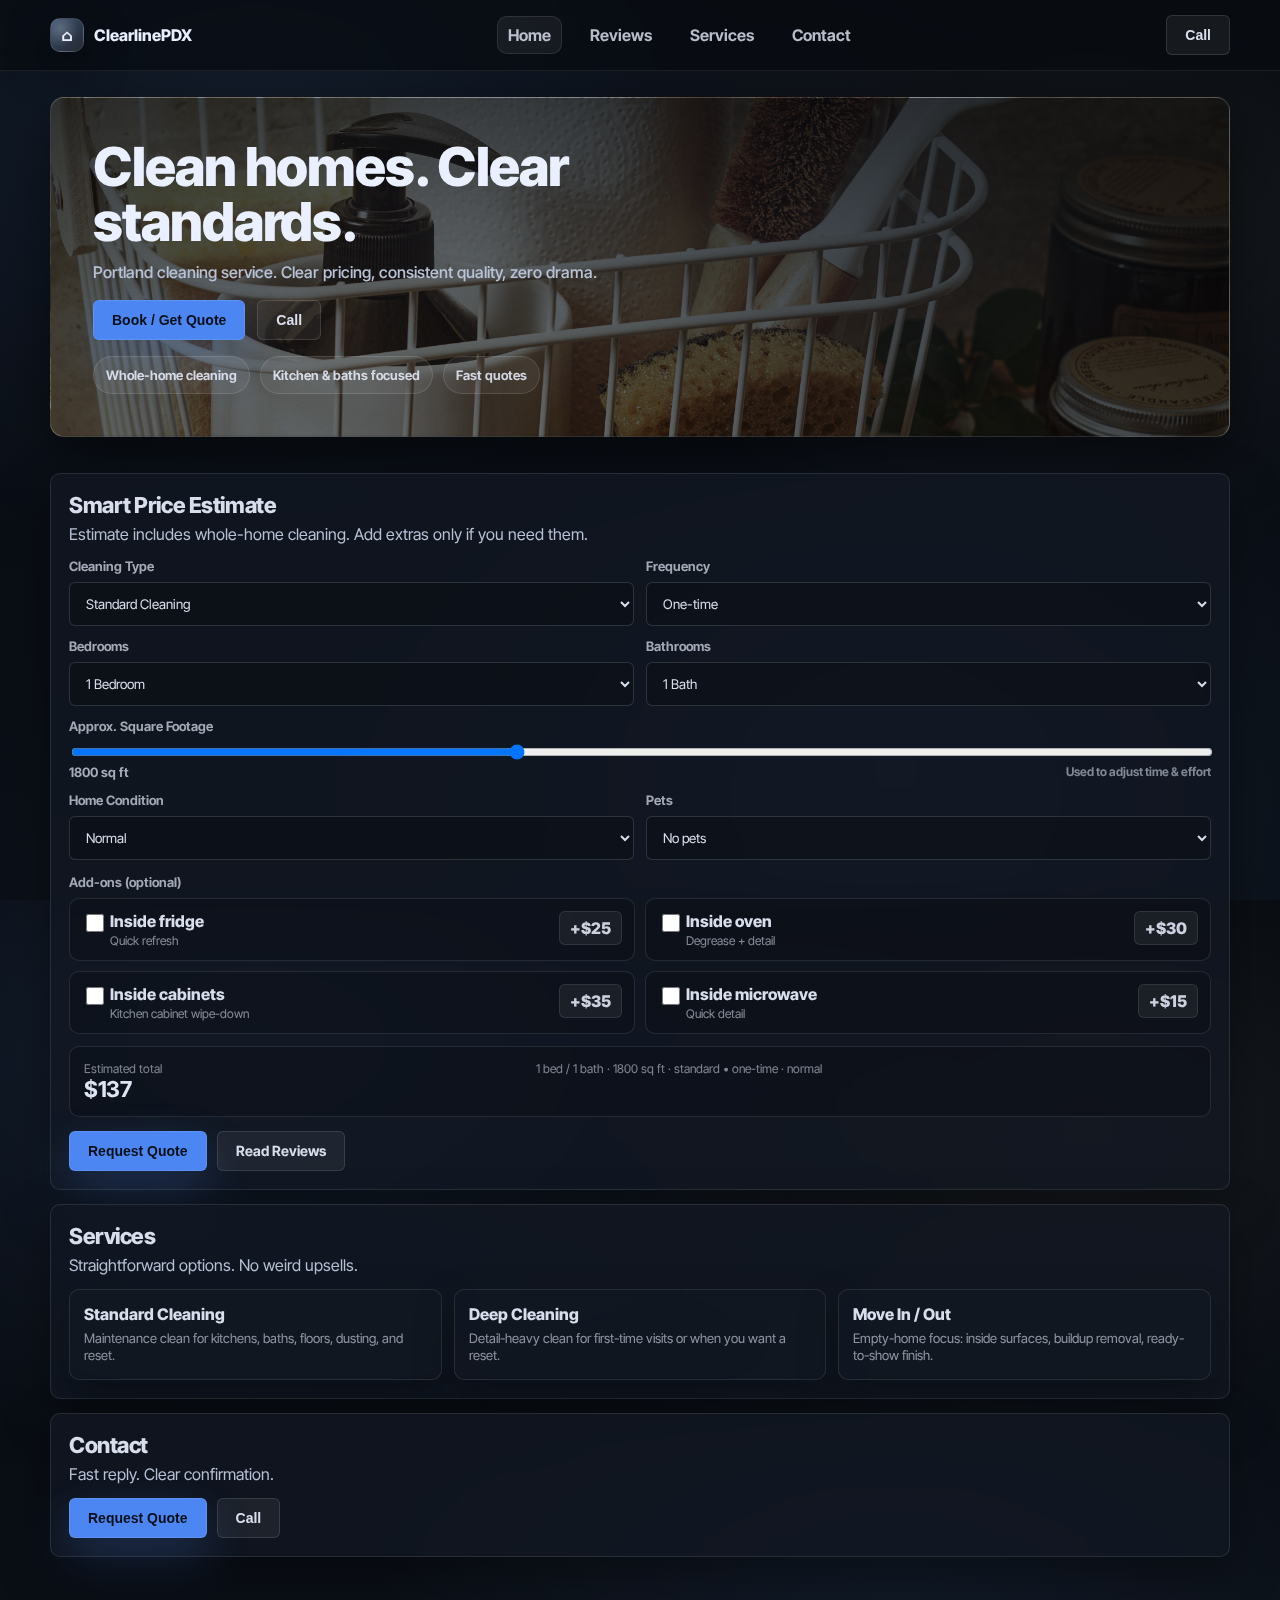
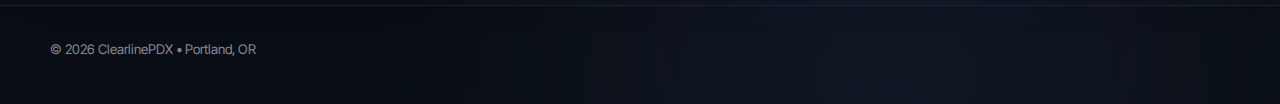
<file: index.html>
<!doctype html>
<html lang="en">
<head>
  <meta charset="utf-8"/>
  <meta name="viewport" content="width=device-width,initial-scale=1"/>
  <title>ClearlinePDX — Cleaning Services</title>
  <link rel="stylesheet" href="assets/css/styles.css"/>
</head>
<body>

<header class="navbar">
  <div class="container nav-inner">
    <a class="brand" href="index.html">
      <div class="brand-badge">⌂</div>
      <div>ClearlinePDX</div>
    </a>

    <nav class="nav-links" aria-label="Primary">
      <a class="active" href="index.html">Home</a>
      <a href="reviews.html">Reviews</a>
      <a href="#services">Services</a>
      <a href="#contact">Contact</a>
    </nav>

    <div class="nav-cta">
      <button class="btn btn-secondary" data-call>Call</button>

      <button class="nav-toggle" type="button"
              aria-label="Open menu"
              aria-controls="mobileNav"
              aria-expanded="false">
        <span></span><span></span><span></span>
      </button>
    </div>
  </div>

  <!-- Mobile menu overlay -->
  <div class="mobile-nav" id="mobileNav" aria-hidden="true">
    <div class="mobile-sheet" role="dialog" aria-modal="true" aria-label="Menu">
      <div class="mobile-head">
        <div class="mobile-title">Menu</div>
        <button class="btn btn-ghost mobile-close" type="button">Close</button>
      </div>

      <div class="mobile-links">
        <a href="index.html">Home</a>
        <a href="reviews.html">Reviews</a>
        <a href="#services">Services</a>
        <a href="#contact">Contact</a>
      </div>

      <div class="mobile-actions">
        <button class="btn btn-primary" data-open-quote>Request Quote</button>
        <button class="btn btn-secondary" data-call>Call</button>
      </div>
    </div>
  </div>
</header>

<section class="hero-bleed">
  <div class="container">
    <div class="hero">
      <div class="hero-content">
        <h1>Clean homes. Clear standards.</h1>
        <p class="hero-sub">Portland cleaning service. Clear pricing, consistent quality, zero drama.</p>

        <div class="hero-actions">
          <button class="btn btn-primary" data-open-quote>Book / Get Quote</button>
          <button class="btn btn-secondary" data-call>Call</button>
        </div>

        <div class="pills">
          <div class="pill">Whole-home cleaning</div>
          <div class="pill">Kitchen & baths focused</div>
          <div class="pill">Fast quotes</div>
        </div>
      </div>
    </div>
  </div>
</section>

<section class="container section" id="top">
  <div class="stack">

    <div class="card" id="estimate">
      <h2>Smart Price Estimate</h2>
      <p class="desc">Estimate includes whole-home cleaning. Add extras only if you need them.</p>

      <div class="field-row">
        <div>
          <div class="label">Cleaning Type</div>
          <select id="cleaningType">
            <option value="standard">Standard Cleaning</option>
            <option value="deep">Deep Cleaning</option>
            <option value="move">Move In / Move Out</option>
          </select>
        </div>
        <div>
          <div class="label">Frequency</div>
          <select id="frequency">
            <option value="one-time">One-time</option>
            <option value="weekly">Weekly</option>
            <option value="biweekly">Bi-weekly</option>
            <option value="monthly">Monthly</option>
          </select>
        </div>
      </div>

      <div class="field-row">
        <div>
          <div class="label">Bedrooms</div>
          <select id="bedrooms">
            <option value="0">Studio</option>
            <option value="1" selected>1 Bedroom</option>
            <option value="2">2 Bedrooms</option>
            <option value="3">3 Bedrooms</option>
            <option value="4">4+ Bedrooms</option>
          </select>
        </div>
        <div>
          <div class="label">Bathrooms</div>
          <select id="bathrooms">
            <option value="1" selected>1 Bath</option>
            <option value="2">2 Bath</option>
            <option value="3">3+ Bath</option>
          </select>
        </div>
      </div>

      <div class="label">Approx. Square Footage</div>
      <input class="range" id="sqft" type="range" min="400" max="4000" step="50" value="1800"/>
      <div class="row-split">
        <div id="sqftLabel">1800 sq ft</div>
        <div class="mini">Used to adjust time & effort</div>
      </div>

      <div class="field-row" style="margin-top:12px;">
        <div>
          <div class="label">Home Condition</div>
          <select id="condition">
            <option value="normal" selected>Normal</option>
            <option value="heavy">Heavy</option>
            <option value="very-heavy">Very heavy</option>
          </select>
        </div>
        <div>
          <div class="label">Pets</div>
          <select id="pets">
            <option value="no" selected>No pets</option>
            <option value="yes">Yes</option>
          </select>
        </div>
      </div>

      <div class="label" style="margin-top:14px;">Add-ons (optional)</div>
      <div class="addons">
        <label class="check">
          <input type="checkbox" id="addonFridge">
          <div class="check-text"><b>Inside fridge</b><span>Quick refresh</span></div>
          <div class="check-price" data-addon-price="fridge">+$0</div>
        </label>

        <label class="check">
          <input type="checkbox" id="addonOven">
          <div class="check-text"><b>Inside oven</b><span>Degrease + detail</span></div>
          <div class="check-price" data-addon-price="oven">+$0</div>
        </label>

        <label class="check">
          <input type="checkbox" id="addonCabinets">
          <div class="check-text"><b>Inside cabinets</b><span>Kitchen cabinet wipe-down</span></div>
          <div class="check-price" data-addon-price="cabinets">+$0</div>
        </label>

        <label class="check">
          <input type="checkbox" id="addonMicrowave">
          <div class="check-text"><b>Inside microwave</b><span>Quick detail</span></div>
          <div class="check-price" data-addon-price="microwave">+$0</div>
        </label>
      </div>

      <div class="estimate">
        <div>
          <div class="mini">Estimated total</div>
          <strong id="estimateTotal">$0</strong>
        </div>
        <div class="mini" id="estimateDetails"></div>
        <div class="mini" id="timeEstimate"></div>
      </div>

      <div style="margin-top:14px; display:flex; gap:10px; flex-wrap:wrap;">
        <button class="btn btn-primary" data-open-quote>Request Quote</button>
        <a class="btn btn-secondary" href="reviews.html" style="display:inline-flex;align-items:center;">Read Reviews</a>
      </div>
    </div>

    <div class="card" id="services">
      <h2>Services</h2>
      <p class="desc">Straightforward options. No weird upsells.</p>

      <div class="grid3">
        <div class="tile">
          <div class="k">Standard Cleaning</div>
          <div class="t">Maintenance clean for kitchens, baths, floors, dusting, and reset.</div>
        </div>
        <div class="tile">
          <div class="k">Deep Cleaning</div>
          <div class="t">Detail-heavy clean for first-time visits or when you want a reset.</div>
        </div>
        <div class="tile">
          <div class="k">Move In / Out</div>
          <div class="t">Empty-home focus: inside surfaces, buildup removal, ready-to-show finish.</div>
        </div>
      </div>
    </div>

    <div class="card" id="contact">
      <h2>Contact</h2>
      <p class="desc">Fast reply. Clear confirmation.</p>
      <div style="display:flex; gap:10px; flex-wrap:wrap;">
        <button class="btn btn-primary" data-open-quote>Request Quote</button>
        <button class="btn btn-secondary" data-call>Call</button>
      </div>
    </div>

  </div>
</section>

<footer class="footer">
  <div class="container">
    <small>© <span id="year"></span> ClearlinePDX • Portland, OR</small>
  </div>
</footer>

<div class="modal-overlay" id="quoteModal" aria-hidden="true">
  <div class="modal" role="dialog" aria-modal="true" aria-label="Request a quote">
    <div class="modal-head">
      <div class="modal-title">Request a quote</div>
      <button class="btn btn-ghost" data-close-quote type="button">Close</button>
    </div>

    <p style="margin-bottom:12px;">Send your details — we’ll confirm scope and availability fast.</p>

    <form id="quoteForm">
      <input type="hidden" id="quotePrefill" value=""/>

      <div class="field-row">
        <div>
          <div class="label">Name</div>
          <input class="input" id="qName" placeholder="Your name" required/>
        </div>
        <div>
          <div class="label">Phone</div>
          <input class="input" id="qPhone" placeholder="(503) 000-0000" required/>
        </div>
      </div>

      <div class="field-row">
        <div>
          <div class="label">Email</div>
          <input class="input" id="qEmail" type="email" placeholder="you@email.com"/>
        </div>
        <div>
          <div class="label">Address / Area</div>
          <input class="input" id="qAddress" placeholder="Portland, OR"/>
        </div>
      </div>

      <div>
        <div class="label">Message</div>
        <textarea class="input" id="qMessage" rows="4" placeholder="Preferred date/time, any details, special requests..."></textarea>
      </div>

      <div class="modal-actions">
        <button class="btn btn-secondary" data-close-quote type="button">Cancel</button>
        <button class="btn btn-primary" type="submit">Send</button>
      </div>
    </form>
  </div>
</div>

<script>document.getElementById("year").textContent = new Date().getFullYear();</script>
<script src="assets/js/main.js"></script>
</body>
</html>
</file>
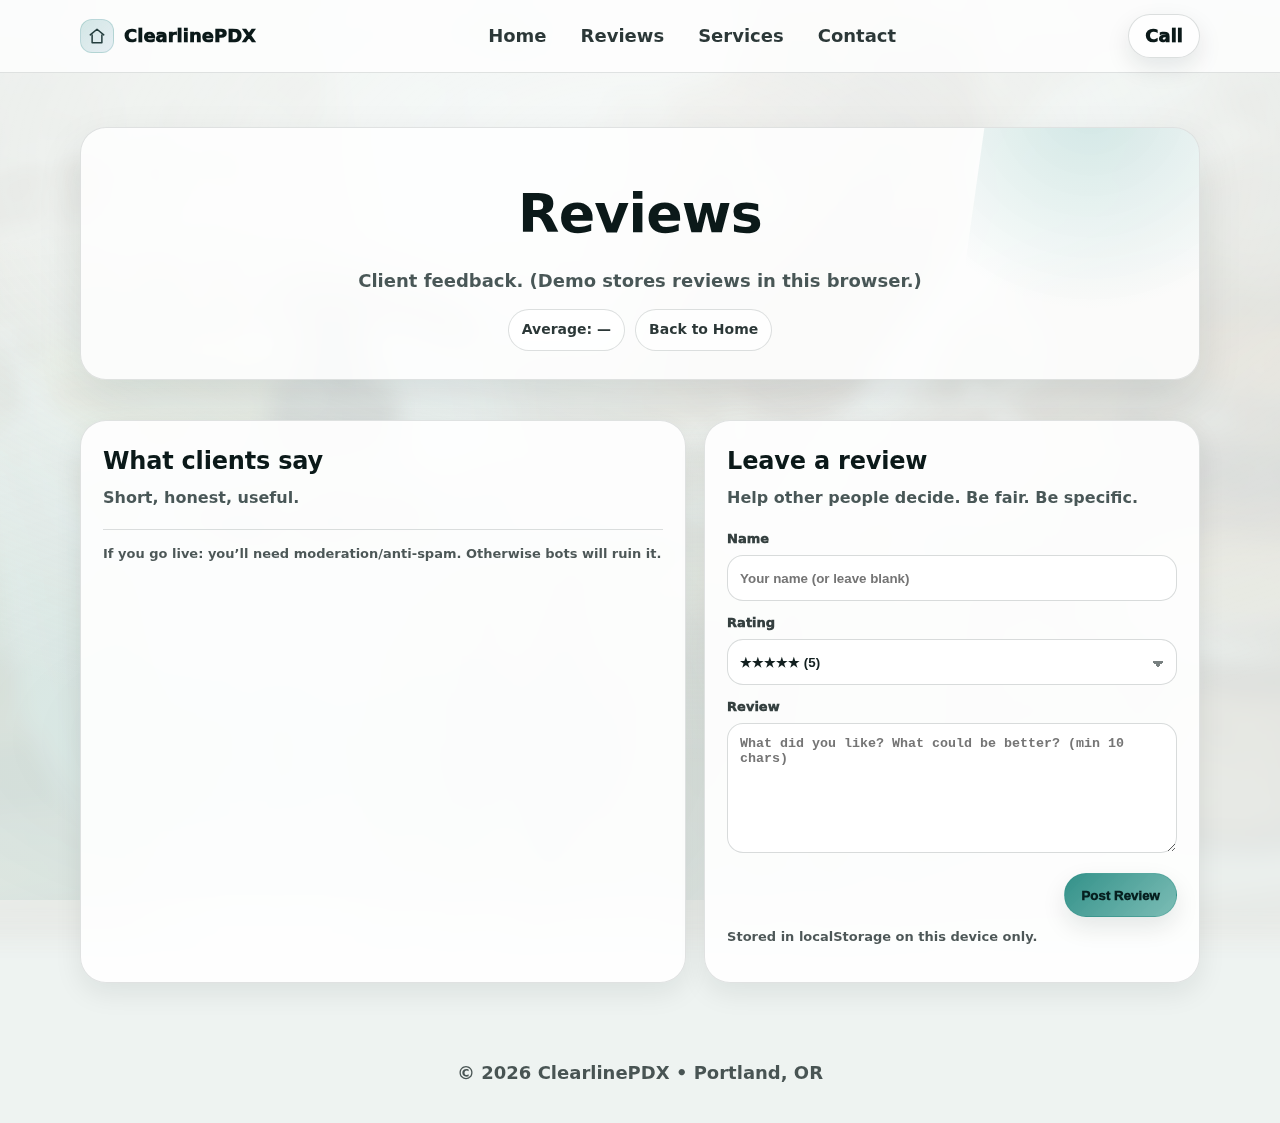
<file: reviews.html>
<!doctype html>
<html lang="en">
<head>
  <meta charset="utf-8" />
  <meta name="viewport" content="width=device-width, initial-scale=1" />
  <title>ClearlinePDX — Reviews</title>
  <link rel="stylesheet" href="styles.css" />
</head>
<body>

<header class="navbar">
  <div class="container navbar-inner">
    <div class="brand">
      <div class="brand-badge" aria-hidden="true">
        <svg width="18" height="18" viewBox="0 0 24 24" fill="none">
          <path d="M3 10.5L12 3l9 7.5" stroke="rgba(15,42,42,.9)" stroke-width="2" stroke-linecap="round" stroke-linejoin="round"/>
          <path d="M5.5 10.5V21h13V10.5" stroke="rgba(15,42,42,.9)" stroke-width="2" stroke-linecap="round" stroke-linejoin="round"/>
        </svg>
      </div>
      <span>ClearlinePDX</span>
    </div>

    <nav class="nav-links">
      <a href="index.html">Home</a>
      <a href="reviews.html">Reviews</a>
      <a href="index.html#services">Services</a>
      <a href="index.html#contact">Contact</a>
    </nav>

    <div class="nav-cta">
      <a class="btn btn-ghost" data-call-btn href="tel:+15035550123">Call</a>
    </div>
  </div>
</header>

<main class="container" id="reviewsPage">
  <section class="hero" style="padding-bottom:18px;">
    <div class="hero-card">
      <h1>Reviews</h1>
      <p>Client feedback. (Demo stores reviews in this browser.)</p>

      <div class="pills">
        <div class="pill">Average: <b id="reviewSummary">—</b></div>
        <a class="pill" href="index.html">Back to Home</a>
      </div>
    </div>
  </section>

  <section class="main-grid reviews-grid">
    <article class="panel">
      <h2>What clients say</h2>
      <p class="sub">Short, honest, useful.</p>

      <div id="reviewsList"></div>

      <hr class="hr" />
      <p class="small-note">
        If you go live: you’ll need moderation/anti-spam. Otherwise bots will ruin it.
      </p>
    </article>

    <aside class="panel">
      <h2>Leave a review</h2>
      <p class="sub">Help other people decide. Be fair. Be specific.</p>

      <form id="newReviewForm">
        <div class="field">
          <label for="r_name">Name</label>
          <input class="input" id="r_name" placeholder="Your name (or leave blank)" />
        </div>

        <div class="field" style="margin-top:12px;">
          <label for="r_rating">Rating</label>
          <select id="r_rating">
            <option value="5" selected>★★★★★ (5)</option>
            <option value="4">★★★★☆ (4)</option>
            <option value="3">★★★☆☆ (3)</option>
            <option value="2">★★☆☆☆ (2)</option>
            <option value="1">★☆☆☆☆ (1)</option>
          </select>
        </div>

        <div class="field" style="margin-top:12px;">
          <label for="r_text">Review</label>
          <textarea id="r_text" placeholder="What did you like? What could be better? (min 10 chars)"></textarea>
        </div>

        <div class="right-actions" style="justify-content:flex-end;margin-top:12px;">
          <button class="btn btn-primary" type="submit">Post Review</button>
        </div>

        <p class="small-note" style="margin-top:10px;">
          Stored in <b>localStorage</b> on this device only.
        </p>
      </form>
    </aside>
  </section>

  <footer class="footer">
    © <span id="year"></span> ClearlinePDX • Portland, OR
  </footer>
</main>

<script>
  document.getElementById("year").textContent = new Date().getFullYear();
</script>
<script src="app.js"></script>
</body>
</html>
</file>
<file: assets/css/styles.css>
@import url('https://fonts.googleapis.com/css2?family=Inter+Tight:wght@400;500;600;700;800&display=swap');

:root{
  --bg0: #070A0F;
  --bg1: #0B1018;
  --ink: #EAF0FF;
  --ink2:#B8C2D6;

  --primary:#6EA8FF;
  --primary2:#4C86F2;

  --card: rgba(18, 24, 35, .72);
  --card2: rgba(18, 24, 35, .58);
  --shadow: 0 18px 60px rgba(0,0,0,.55);

  --r-sm: 6px;
  --r-md: 10px;
  --r-lg: 14px;

  --container: 1180px;
}

*{ box-sizing:border-box; }
html, body{ height:100%; }

body{
  margin:0;
  font-family:"Inter Tight", system-ui, -apple-system, Segoe UI, Roboto, Arial, sans-serif;
  color: var(--ink);
  background:
    radial-gradient(1200px 700px at 20% 15%, rgba(110,168,255,.12), transparent 60%),
    radial-gradient(900px 600px at 85% 25%, rgba(255,255,255,.06), transparent 55%),
    radial-gradient(900px 700px at 70% 85%, rgba(110,168,255,.08), transparent 60%),
    linear-gradient(180deg, var(--bg0), var(--bg1));
  overflow-x:hidden;
}

a{ color:inherit; text-decoration:none; }
p{ margin:0; color: var(--ink2); }
h1,h2,h3{ margin:0; letter-spacing:-0.02em; }
h1{ font-weight:820; font-size: clamp(36px, 4.2vw, 60px); line-height: 1.02; }
h2{ font-weight:760; font-size: 22px; }
small{ color: rgba(234,240,255,.55); }

.container{
  width: min(var(--container), calc(100% - 32px));
  margin: 0 auto;
}

/* ===== Navbar ===== */
.navbar{
  position: sticky;
  top:0;
  z-index:50;
  background: rgba(7,10,15,.62);
  backdrop-filter: blur(14px);
  border-bottom: 1px solid rgba(255,255,255,.08);
}

.nav-inner{
  height: 70px;
  display:flex;
  align-items:center;
  justify-content:space-between;
  gap:16px;
}

.brand{
  display:flex;
  align-items:center;
  gap:10px;
  font-weight:760;
}

.brand-badge{
  width: 34px;
  height: 34px;
  border-radius: var(--r-md);
  display:grid;
  place-items:center;
  background:
    radial-gradient(18px 18px at 30% 30%, rgba(255,255,255,.25), rgba(255,255,255,.06)),
    linear-gradient(135deg, rgba(110,168,255,.35), rgba(255,255,255,.06));
  border: 1px solid rgba(255,255,255,.10);
  box-shadow: 0 16px 40px rgba(0,0,0,.55);
}

.nav-links{
  display:flex;
  align-items:center;
  gap:18px;
  font-weight:650;
  color: rgba(234,240,255,.78);
}
.nav-links a{
  padding:8px 10px;
  border-radius: var(--r-md);
}
.nav-links a.active,
.nav-links a:hover{
  background: rgba(255,255,255,.06);
  border: 1px solid rgba(255,255,255,.10);
}

.nav-cta{
  display:flex;
  align-items:center;
  gap:10px;
}

/* ===== Burger ===== */
.nav-toggle{
  display:none;
  width: 44px;
  height: 42px;
  border-radius: var(--r-sm);
  border: 1px solid rgba(255,255,255,.12);
  background: rgba(255,255,255,.06);
  cursor:pointer;
  padding: 10px;
}
.nav-toggle span{
  display:block;
  height: 2px;
  background: rgba(234,240,255,.90);
  margin: 6px 0;
  border-radius: 2px;
}

/* ===== Mobile drawer (FIXED + animated, "неубиваемый") ===== */
/* ключевой момент: тут display:flex всегда, а "закрыто" = opacity/visibility/pointer-events */
.mobile-nav{
  display: flex;               /* ВАЖНО: чтобы inner точно рисовался */
  justify-content: flex-end;
  align-items: stretch;

  position: fixed;
  inset: 0;
  z-index: 9999;
  padding: 16px;

  background: rgba(0,0,0,0);
  backdrop-filter: blur(0px);

  opacity: 0;
  visibility: hidden;
  pointer-events: none;

  transition: opacity 220ms ease, background 220ms ease, backdrop-filter 220ms ease, visibility 0ms linear 220ms;
}

.mobile-nav.open{
  opacity: 1;
  visibility: visible;
  pointer-events: auto;

  background: rgba(0,0,0,.82);
  backdrop-filter: blur(10px);

  transition: opacity 220ms ease, background 220ms ease, backdrop-filter 220ms ease, visibility 0ms;
}

/* панель фиксируем справа, чтобы никакие стили не "увезли" её */
.mobile-nav-inner{
  position: relative;
  width: min(520px, 100%);
  height: 100%;
  overflow: hidden;

  background: rgba(10, 14, 22, .96);
  border: 1px solid rgba(255,255,255,.14);
  border-radius: var(--r-md);
  box-shadow: 0 22px 70px rgba(0,0,0,.75);
  backdrop-filter: blur(18px);

  padding: 14px;
  display:flex;
  flex-direction:column;

  transform: translateX(24px);
  transition: transform 260ms cubic-bezier(.2,.9,.2,1);
}

.mobile-nav.open .mobile-nav-inner{
  transform: translateX(0);
}

@media (prefers-reduced-motion: reduce){
  .mobile-nav, .mobile-nav-inner{ transition:none !important; }
}

.mobile-nav-head{
  display:flex;
  align-items:center;
  justify-content:space-between;
  gap:10px;

  padding: 10px 10px 12px;
  margin: -4px -4px 10px;
  border-bottom: 1px solid rgba(255,255,255,.10);
  background: rgba(255,255,255,.04);
}
.mobile-title{
  font-weight: 820;
  letter-spacing: -0.02em;
  color: rgba(234,240,255,.92);
}

.mobile-links{
  padding: 10px;
  display:grid;
  gap: 10px;

  background: rgba(255,255,255,.03);
  border: 1px solid rgba(255,255,255,.08);
  border-radius: var(--r-md);
}
.mobile-links a{
  padding: 14px 12px;
  border-radius: var(--r-sm);
  border: 1px solid rgba(255,255,255,.12);
  background: rgba(0,0,0,.38);
  font-weight: 760;
  color: rgba(234,240,255,.92);
}
.mobile-links a:hover{
  background: rgba(255,255,255,.06);
  border-color: rgba(255,255,255,.18);
}

.mobile-actions{
  margin-top:auto;
  display:grid;
  gap:10px;

  padding: 12px 10px 10px;
  margin-top: 12px;

  background: rgba(255,255,255,.03);
  border: 1px solid rgba(255,255,255,.08);
  border-radius: var(--r-md);
}

/* ===== Buttons ===== */
.btn{
  appearance:none;
  border:1px solid transparent;
  border-radius: var(--r-sm);
  padding: 12px 18px;
  font-weight: 670;
  font-size: 14px;
  line-height: 1;
  cursor:pointer;
  user-select:none;
  transition: transform .08s ease, box-shadow .2s ease, background .2s ease, border-color .2s ease;
}
.btn:active{ transform: translateY(1px); }

.btn-primary{
  background: var(--primary2);
  color: #071018;
  border-color: rgba(255,255,255,.10);
  box-shadow: 0 18px 46px rgba(76,134,242,.24);
}
.btn-primary:hover{
  background: var(--primary);
  box-shadow: 0 22px 56px rgba(110,168,255,.26);
}

.btn-secondary{
  background: rgba(255,255,255,.06);
  color: rgba(234,240,255,.92);
  border-color: rgba(255,255,255,.12);
}
.btn-secondary:hover{
  background: rgba(255,255,255,.09);
  border-color: rgba(255,255,255,.18);
}

.btn-ghost{
  background: transparent;
  color: rgba(234,240,255,.86);
  border-color: rgba(255,255,255,.12);
}
.btn-ghost:hover{
  background: rgba(255,255,255,.06);
}

/* ===== Hero ===== */
.hero-bleed{ padding: 26px 0 18px; }

.hero{
  border-radius: var(--r-lg);
  border: 1px solid rgba(255,255,255,.10);
  box-shadow: var(--shadow);
  overflow: hidden;
  position: relative;
  background-image:
    linear-gradient(180deg, rgba(7,10,15,.72), rgba(7,10,15,.42)),
    radial-gradient(900px 520px at 75% 35%, rgba(110,168,255,.18), transparent 58%),
    url("../../hero.jpg");
  background-size: cover;
  background-position: center;
}
.hero::after{
  content:"";
  position:absolute;
  inset:0;
  background: radial-gradient(900px 500px at 30% 35%, rgba(0,0,0,.10), rgba(0,0,0,.55));
  pointer-events:none;
}
.hero-content{
  position: relative;
  z-index: 2;
  max-width: 760px;
  padding: 42px 42px;
}
.hero-sub{ margin-top: 12px; font-size: 16px; font-weight: 520; }
.hero-actions{ margin-top: 18px; display:flex; gap:12px; flex-wrap:wrap; }

.pills{ margin-top: 16px; display:flex; gap:10px; flex-wrap:wrap; }
.pill{
  padding: 10px 12px;
  border: 1px solid rgba(255,255,255,.12);
  background: rgba(255,255,255,.06);
  border-radius: 999px;
  font-weight: 650;
  font-size: 13px;
  color: rgba(234,240,255,.86);
}

/* ===== Layout ===== */
.section{ padding: 18px 0 48px; }
.stack{ display:grid; gap:14px; }

.card{
  background: var(--card);
  border: 1px solid rgba(255,255,255,.10);
  border-radius: var(--r-md);
  box-shadow: 0 18px 50px rgba(0,0,0,.35);
  backdrop-filter: blur(12px);
  padding: 18px;
}
.card h2{ color: rgba(234,240,255,.92); }
.card .desc{ margin-top: 6px; margin-bottom: 14px; }

.label{
  font-size: 13px;
  color: rgba(234,240,255,.68);
  font-weight: 650;
  margin-bottom: 8px;
}

.field-row{
  display:grid;
  grid-template-columns: 1fr 1fr;
  gap: 12px;
  margin-bottom: 12px;
}

.input, select, textarea{
  width:100%;
  border: 1px solid rgba(255,255,255,.14);
  border-radius: var(--r-sm);
  padding: 12px 12px;
  background: rgba(0,0,0,.22);
  color: rgba(234,240,255,.92);
  outline:none;
  transition: box-shadow .2s ease, border-color .2s ease, background .2s ease;
  font-family: inherit;
}
.input:focus, select:focus, textarea:focus{
  border-color: rgba(110,168,255,.40);
  box-shadow: 0 0 0 4px rgba(110,168,255,.18);
  background: rgba(0,0,0,.28);
}

.range{ width:100%; }

.row-split{
  display:flex;
  justify-content:space-between;
  gap:10px;
  font-size: 13px;
  font-weight: 650;
  color: rgba(234,240,255,.70);
}
.mini{ font-size: 12px; color: rgba(234,240,255,.52); }

.addons{
  display:grid;
  grid-template-columns: 1fr 1fr;
  gap: 10px;
  margin-bottom: 10px;
}
.check{
  display:grid;
  grid-template-columns: 18px 1fr auto;
  gap: 10px;
  align-items: start;
  padding: 12px;
  border-radius: var(--r-md);
  border: 1px solid rgba(255,255,255,.10);
  background: rgba(0,0,0,.18);
  cursor:pointer;
}
.check input{ margin-top: 3px; width:18px; height:18px; }
.check-text b{ display:block; font-weight: 760; color: rgba(234,240,255,.92); }
.check-text span{ display:block; margin-top:2px; font-size:12px; color: rgba(234,240,255,.55); }
.check-price{
  font-weight: 820;
  color: rgba(234,240,255,.86);
  background: rgba(255,255,255,.06);
  border: 1px solid rgba(255,255,255,.10);
  border-radius: var(--r-sm);
  padding: 8px 10px;
  line-height: 1;
}

.estimate{
  margin-top: 12px;
  padding: 14px;
  border-radius: var(--r-md);
  border: 1px solid rgba(255,255,255,.10);
  background: rgba(0,0,0,.18);
  display:flex;
  justify-content:space-between;
  align-items: baseline;
  gap: 10px;
}
.estimate strong{ font-size: 22px; letter-spacing:-0.02em; color: rgba(234,240,255,.95); }

.grid3{
  display:grid;
  grid-template-columns: repeat(3, 1fr);
  gap: 12px;
}
.tile{
  padding: 14px;
  border-radius: var(--r-md);
  border: 1px solid rgba(255,255,255,.10);
  background: var(--card2);
  box-shadow: 0 16px 40px rgba(0,0,0,.25);
}
.tile .k{ font-weight: 780; color: rgba(234,240,255,.92); }
.tile .t{ margin-top: 6px; color: rgba(234,240,255,.58); font-size: 13px; line-height: 1.35; }

.faq{ display:grid; gap:10px; }
.faq .q{
  padding: 14px;
  border-radius: var(--r-md);
  border: 1px solid rgba(255,255,255,.10);
  background: rgba(0,0,0,.18);
}
.faq .q b{ display:block; }
.faq .q p{ margin-top: 6px; }

.footer{
  padding: 32px 0 46px;
  border-top: 1px solid rgba(255,255,255,.08);
  background: rgba(0,0,0,.12);
}

/* Modal */
.modal-overlay{
  position: fixed;
  inset: 0;
  background: rgba(0,0,0,.70);
  display:none;
  align-items:center;
  justify-content:center;
  z-index: 60;
  padding: 18px;
}
.modal-overlay.open{ display:flex; }

.modal{
  width: min(620px, 100%);
  background: rgba(18,24,35,.92);
  border: 1px solid rgba(255,255,255,.10);
  border-radius: var(--r-md);
  box-shadow: var(--shadow);
  padding: 18px;
  color: rgba(234,240,255,.92);
}
.modal-head{
  display:flex;
  justify-content:space-between;
  gap:10px;
  align-items:center;
  margin-bottom: 10px;
}
.modal-title{ font-weight: 820; }
.modal-actions{
  margin-top: 12px;
  display:flex;
  gap: 10px;
  justify-content:flex-end;
  flex-wrap:wrap;
}

/* ===== Mobile ===== */
@media (max-width: 980px){
  .nav-links{ display:none; }
  .nav-toggle{ display:inline-block; }
  .hero-content{ padding: 28px 18px; }
  .grid3{ grid-template-columns: 1fr; }
  .field-row{ grid-template-columns: 1fr; }
  .addons{ grid-template-columns: 1fr; }
}
</file>
<file: styles.css>
/* ===============================
   ClearlinePDX — High Readability Glass
   (More contrast, larger type)
   Uses hero.jpg in repo root
   =============================== */

:root{
  --ink: rgba(6, 20, 20, 0.98);
  --text: rgba(10, 28, 28, 0.90);
  --muted: rgba(10, 28, 28, 0.74);

  --brand:#2f8f87;
  --brand2:#74b9b1;

  --bg:#eef3f1;

  --border: rgba(10, 28, 28, 0.12);
  --shadow: 0 18px 45px rgba(10, 28, 28, 0.10);
  --shadow2: 0 10px 28px rgba(10, 28, 28, 0.08);

  --r-xl: 26px;
  --r-lg: 20px;
  --r-md: 16px;

  --container: 1120px;

  --pad: 22px;
  --gap: 18px;
}

*{ box-sizing:border-box; }
html, body{ height:100%; }

body{
  margin:0;
  color:var(--text);
  background:var(--bg);
  font-family: ui-sans-serif, system-ui, -apple-system, Segoe UI, Roboto, Arial, sans-serif;
  font-size: 18px;
  line-height: 1.55;
  -webkit-text-size-adjust: 100%;
  overflow-x:hidden;
}

.container{
  width:min(var(--container), calc(100% - 40px));
  margin:0 auto;
}

/* Background image + overlays */
body::before{
  content:"";
  position:fixed;
  inset:0;
  background:
    linear-gradient(180deg, rgba(238,243,241,.96) 0%, rgba(238,243,241,.86) 35%, rgba(238,243,241,.96) 100%),
    url("hero.jpg");
  background-size:cover;
  background-position:center;
  filter:blur(10px);
  transform:scale(1.08);
  z-index:-2;
}
body::after{
  content:"";
  position:fixed;
  inset:0;
  background:
    radial-gradient(1200px 600px at 50% 18%, rgba(255,255,255,.50), rgba(0,0,0,0)),
    radial-gradient(900px 520px at 18% 82%, rgba(47,143,135,.12), rgba(0,0,0,0));
  z-index:-1;
}

/* Navbar */
.navbar{
  position:sticky;
  top:0;
  z-index:50;
  backdrop-filter:blur(12px);
  -webkit-backdrop-filter:blur(12px);
  background: rgba(255,255,255,0.78);
  border-bottom:1px solid var(--border);
}

.navbar-inner{
  display:flex;
  align-items:center;
  justify-content:space-between;
  padding:14px 0;
  gap:12px;
}

.brand{
  display:flex;
  align-items:center;
  gap:10px;
  font-weight:950;
  white-space:nowrap;
  color: var(--ink);
}

.brand-badge{
  width:34px;
  height:34px;
  border-radius:12px;
  display:grid;
  place-items:center;
  background:linear-gradient(135deg, rgba(47,143,135,.20), rgba(43,108,176,.10));
  border:1px solid rgba(47,143,135,.22);
}

.nav-links{
  display:flex;
  gap:14px;
  flex-wrap:wrap;
  justify-content:center;
}

.nav-links a{
  text-decoration:none;
  color: rgba(8, 22, 22, 0.86);
  font-weight:850;
  padding:8px 10px;
  border-radius:12px;
}

.nav-links a:hover{
  background: rgba(255,255,255,0.65);
}

.nav-cta{
  display:flex;
  gap:10px;
  align-items:center;
}

/* Buttons */
.btn{
  border:1px solid rgba(10, 28, 28, 0.14);
  background: rgba(255,255,255,0.88);
  color: var(--ink);
  font-weight:950;
  border-radius:999px;
  padding:12px 16px;
  cursor:pointer;
  box-shadow:0 10px 24px rgba(10, 28, 28, 0.10);
  transition:transform .12s ease, box-shadow .12s ease, background .12s ease, filter .12s ease;
  text-decoration:none;
  display:inline-flex;
  align-items:center;
  justify-content:center;
  gap:8px;
  line-height:1;
  min-height:44px;
  user-select:none;
  -webkit-tap-highlight-color: transparent;
}

.btn:hover{
  transform:translateY(-1px);
  box-shadow:0 16px 30px rgba(10, 28, 28, 0.12);
  background: rgba(255,255,255,0.96);
}

.btn:active{
  transform:translateY(0);
  filter:saturate(.96);
}

.btn-primary{
  background:linear-gradient(135deg, rgba(47,143,135,0.98), rgba(116,185,177,0.94));
  color:#062020;
  border:1px solid rgba(47,143,135,0.32);
}

.btn-ghost{
  background: rgba(255,255,255,0.60);
}

/* Hero */
.hero{
  padding:54px 0 24px;
}

.hero-card{
  border-radius:var(--r-xl);
  background: rgba(255,255,255,0.82);
  border:1px solid rgba(10, 28, 28, 0.12);
  backdrop-filter:blur(14px);
  -webkit-backdrop-filter:blur(14px);
  box-shadow:var(--shadow);
  padding:44px 26px 28px;
  position:relative;
  overflow:hidden;
  text-align:center;
}

.hero-card::before{
  content:"";
  position:absolute;
  inset:-120px -120px auto auto;
  width:340px;
  height:340px;
  background:radial-gradient(circle at 30% 30%, rgba(47,143,135,.22), rgba(0,0,0,0) 62%);
  transform:rotate(8deg);
}

.hero h1{
  margin:0;
  color: var(--ink);
  font-size:clamp(32px, 4.2vw, 54px);
  letter-spacing:-0.8px;
}

.hero p{
  margin:12px auto 0;
  max-width:820px;
  color: var(--muted);
  font-size: 18px;
  font-weight:700;
}

.hero-actions{
  display:flex;
  gap:12px;
  justify-content:center;
  margin-top:18px;
  flex-wrap:wrap;
}

.pills{
  display:flex;
  flex-wrap:wrap;
  gap:10px;
  margin-top:14px;
  justify-content:center;
}

.pill{
  padding:9px 13px;
  border-radius:999px;
  border:1px solid rgba(10, 28, 28, 0.14);
  background: rgba(255,255,255,0.72);
  color: rgba(8, 22, 22, 0.86);
  font-weight:900;
  font-size:14px;
  text-decoration:none;
}

/* Grid */
.main-grid{
  display:grid;
  grid-template-columns: 1.15fr .85fr;
  gap:var(--gap);
  margin:22px 0 58px;
}

/* Panels */
.panel{
  border-radius:var(--r-xl);
  background: rgba(255,255,255,0.90);
  border:1px solid rgba(10, 28, 28, 0.12);
  backdrop-filter:blur(16px);
  -webkit-backdrop-filter:blur(16px);
  box-shadow:var(--shadow2);
  padding:var(--pad);
}

.panel h2{
  margin:0 0 6px 0;
  font-size:24px;
  letter-spacing:-0.2px;
  color: var(--ink);
}

.sub{
  margin:0 0 18px 0;
  color: var(--muted);
  font-weight:700;
  font-size:16px;
}

/* Form */
.form-grid{
  display:grid;
  grid-template-columns:1fr 1fr;
  gap:14px;
}

.field label{
  display:block;
  font-size:13px;
  color: rgba(8, 22, 22, 0.82);
  font-weight:950;
  margin-bottom:6px;
}

.input, select, textarea{
  width:100%;
  border-radius:16px;
  border:1px solid rgba(10, 28, 28, 0.16);
  background: rgba(255,255,255,0.96);
  padding:12px 12px;
  outline:none;
  font-weight:800;
  color: rgba(8, 22, 22, 0.96);
  min-height:46px;
}

textarea{
  min-height:130px;
  resize:vertical;
}

.input:focus, select:focus, textarea:focus{
  border-color:rgba(47,143,135,.55);
  box-shadow:0 0 0 4px rgba(47,143,135,.14);
}

.slider-row{ grid-column:1 / -1; }

.range{ width:100%; }

.mini{
  display:flex;
  justify-content:space-between;
  color: rgba(8, 22, 22, 0.72);
  font-weight:800;
  font-size:13px;
  margin-top:6px;
  gap:12px;
}

/* Select arrow */
select{
  appearance:none;
  -webkit-appearance:none;
  background-image:
    linear-gradient(45deg, transparent 50%, rgba(8,22,22,.55) 50%),
    linear-gradient(135deg, rgba(8,22,22,.55) 50%, transparent 50%);
  background-position:
    calc(100% - 18px) 55%,
    calc(100% - 12px) 55%;
  background-size:6px 6px, 6px 6px;
  background-repeat:no-repeat;
  padding-right:34px;
}

/* Add-ons */
.addons{
  display:grid;
  grid-template-columns:1fr 1fr;
  gap:10px;
}

.check{
  display:flex;
  gap:10px;
  align-items:flex-start;
  padding:12px;
  border-radius:16px;
  border:1px solid rgba(10, 28, 28, 0.14);
  background: rgba(255,255,255,0.90);
  min-height:70px;
}

.check input{
  margin-top:4px;
  width:20px;
  height:20px;
  flex:0 0 auto;
}

.check b{
  display:block;
  font-size:16px;
  font-weight:950;
  color: var(--ink);
}

.check span{
  display:block;
  color: rgba(8, 22, 22, 0.78);
  font-weight:750;
  font-size:13px;
  margin-top:2px;
}

/* Result */
.result{
  margin-top:14px;
  border-radius:var(--r-lg);
  background: rgba(255,255,255,0.96);
  border:1px solid rgba(10, 28, 28, 0.16);
  padding:14px;
  display:flex;
  align-items:flex-start;
  justify-content:space-between;
  gap:12px;
  flex-wrap:wrap;
}

.price{
  font-size:30px;
  font-weight:1000;
  letter-spacing:-0.5px;
  color: var(--ink);
}

.meta{
  color: rgba(8, 22, 22, 0.78);
  font-weight:900;
  font-size:14px;
}

.est-strong{
  font-weight:1000;
  font-size:20px;
  color: var(--ink);
}

/* Right content */
.tip{
  background: rgba(255,255,255,0.92);
  border:1px solid rgba(10, 28, 28, 0.14);
  border-radius:var(--r-lg);
  padding:14px;
  color: rgba(8, 22, 22, 0.86);
  font-weight:800;
}

.right-actions{
  display:flex;
  gap:10px;
  flex-wrap:wrap;
  margin-top:14px;
}

.hr{
  height:1px;
  background:rgba(10, 28, 28, 0.14);
  margin:14px 0;
  border:0;
}

.stack{ display:grid; gap:10px; }

.soft-item{
  padding:12px;
  border-radius:16px;
  border:1px solid rgba(10, 28, 28, 0.12);
  background: rgba(255,255,255,0.92);
}

.soft-item b{
  display:block;
  color: var(--ink);
  font-weight:950;
}

.soft-item span{
  display:block;
  margin-top:3px;
  color: rgba(8, 22, 22, 0.78);
  font-weight:750;
  font-size:14px;
}

/* Footer */
.footer{
  padding:18px 0 36px;
  color: rgba(8, 22, 22, 0.72);
  font-weight:800;
  text-align:center;
}

/* Modal */
.modal-backdrop{
  position:fixed;
  inset:0;
  background:rgba(0,0,0,.35);
  display:none;
  align-items:center;
  justify-content:center;
  padding:18px;
  z-index:80;
}

.modal{
  width:min(720px, 100%);
  border-radius:var(--r-xl);
  background: rgba(255,255,255,0.92);
  border:1px solid rgba(10, 28, 28, 0.14);
  backdrop-filter:blur(16px);
  -webkit-backdrop-filter:blur(16px);
  box-shadow:var(--shadow);
  padding:18px;
}

.modal-header{
  display:flex;
  justify-content:space-between;
  align-items:center;
  gap:10px;
  padding:6px 6px 12px;
}

.modal-title{
  font-size:18px;
  font-weight:1000;
  color: var(--ink);
}

.icon-btn{
  border:1px solid rgba(10, 28, 28, 0.16);
  background: rgba(255,255,255,0.92);
  border-radius:999px;
  padding:10px 12px;
  cursor:pointer;
  font-weight:1000;
  min-height:44px;
}

.modal-body{ padding:6px; }

/* Reviews */
.reviews-grid{
  grid-template-columns: 1.1fr .9fr;
}

.review-grid{
  display:grid;
  grid-template-columns:1fr 1fr;
  gap:14px;
}

.review-card{
  border-radius:var(--r-xl);
  background: rgba(255,255,255,0.92);
  border:1px solid rgba(10, 28, 28, 0.12);
  backdrop-filter:blur(12px);
  -webkit-backdrop-filter:blur(12px);
  box-shadow:var(--shadow2);
  padding:18px;
}

.review-head{
  display:flex;
  justify-content:space-between;
  gap:12px;
  align-items:flex-start;
}

.review-name{
  font-weight:1000;
  color: var(--ink);
}

.review-date{
  color: rgba(8, 22, 22, 0.70);
  font-weight:900;
  font-size:13px;
}

.review-text{
  margin-top:10px;
  color: rgba(8, 22, 22, 0.86);
  font-weight:750;
  font-size:16px;
}

.stars{
  letter-spacing:1px;
  font-size:14px;
  font-weight:1000;
  color: rgba(10, 28, 28, 0.90);
}

.small-note{
  color: rgba(8, 22, 22, 0.72);
  font-weight:750;
  font-size:13px;
}

/* =================== Responsive =================== */
@media (max-width: 980px){
  :root{ --pad:20px; --gap:16px; }
  .main-grid{ grid-template-columns:1fr; }
  .reviews-grid{ grid-template-columns:1fr; }
  .hero{ padding:44px 0 18px; }
  .hero-card{ padding:34px 18px 22px; }
}

@media (max-width: 720px){
  .container{ width:calc(100% - 28px); }

  .navbar-inner{
    flex-wrap:wrap;
    justify-content:center;
    padding:12px 0;
    gap:10px;
  }
  .brand{ flex:1 1 100%; justify-content:center; }
  .nav-links{ flex:1 1 100%; justify-content:center; gap:8px; }
  .nav-cta{ flex:1 1 100%; justify-content:center; }

  .hero h1{ font-size:clamp(26px, 7vw, 40px); }
  .hero p{ font-size:16px; }

  .form-grid{ grid-template-columns:1fr; gap:12px; }
  .addons{ grid-template-columns:1fr; }
  .mini{ flex-direction:column; align-items:flex-start; }
  .right-actions .btn{ flex:1 1 auto; }
}

@media (max-width: 480px){
  :root{ --pad:16px; --gap:14px; }
  .container{ width:calc(100% - 22px); }
  .hero{ padding:32px 0 14px; }
  .hero-card{ border-radius:22px; padding:26px 14px 16px; }
  .panel{ border-radius:22px; padding:16px; }

  .hero-actions .btn{ width:100%; }
  .right-actions .btn{ width:100%; }

  .result{ flex-direction:column; align-items:flex-start; }
  .price{ font-size:28px; }
}

@media (prefers-reduced-motion: reduce){
  .btn{ transition:none; }
}
</file>
